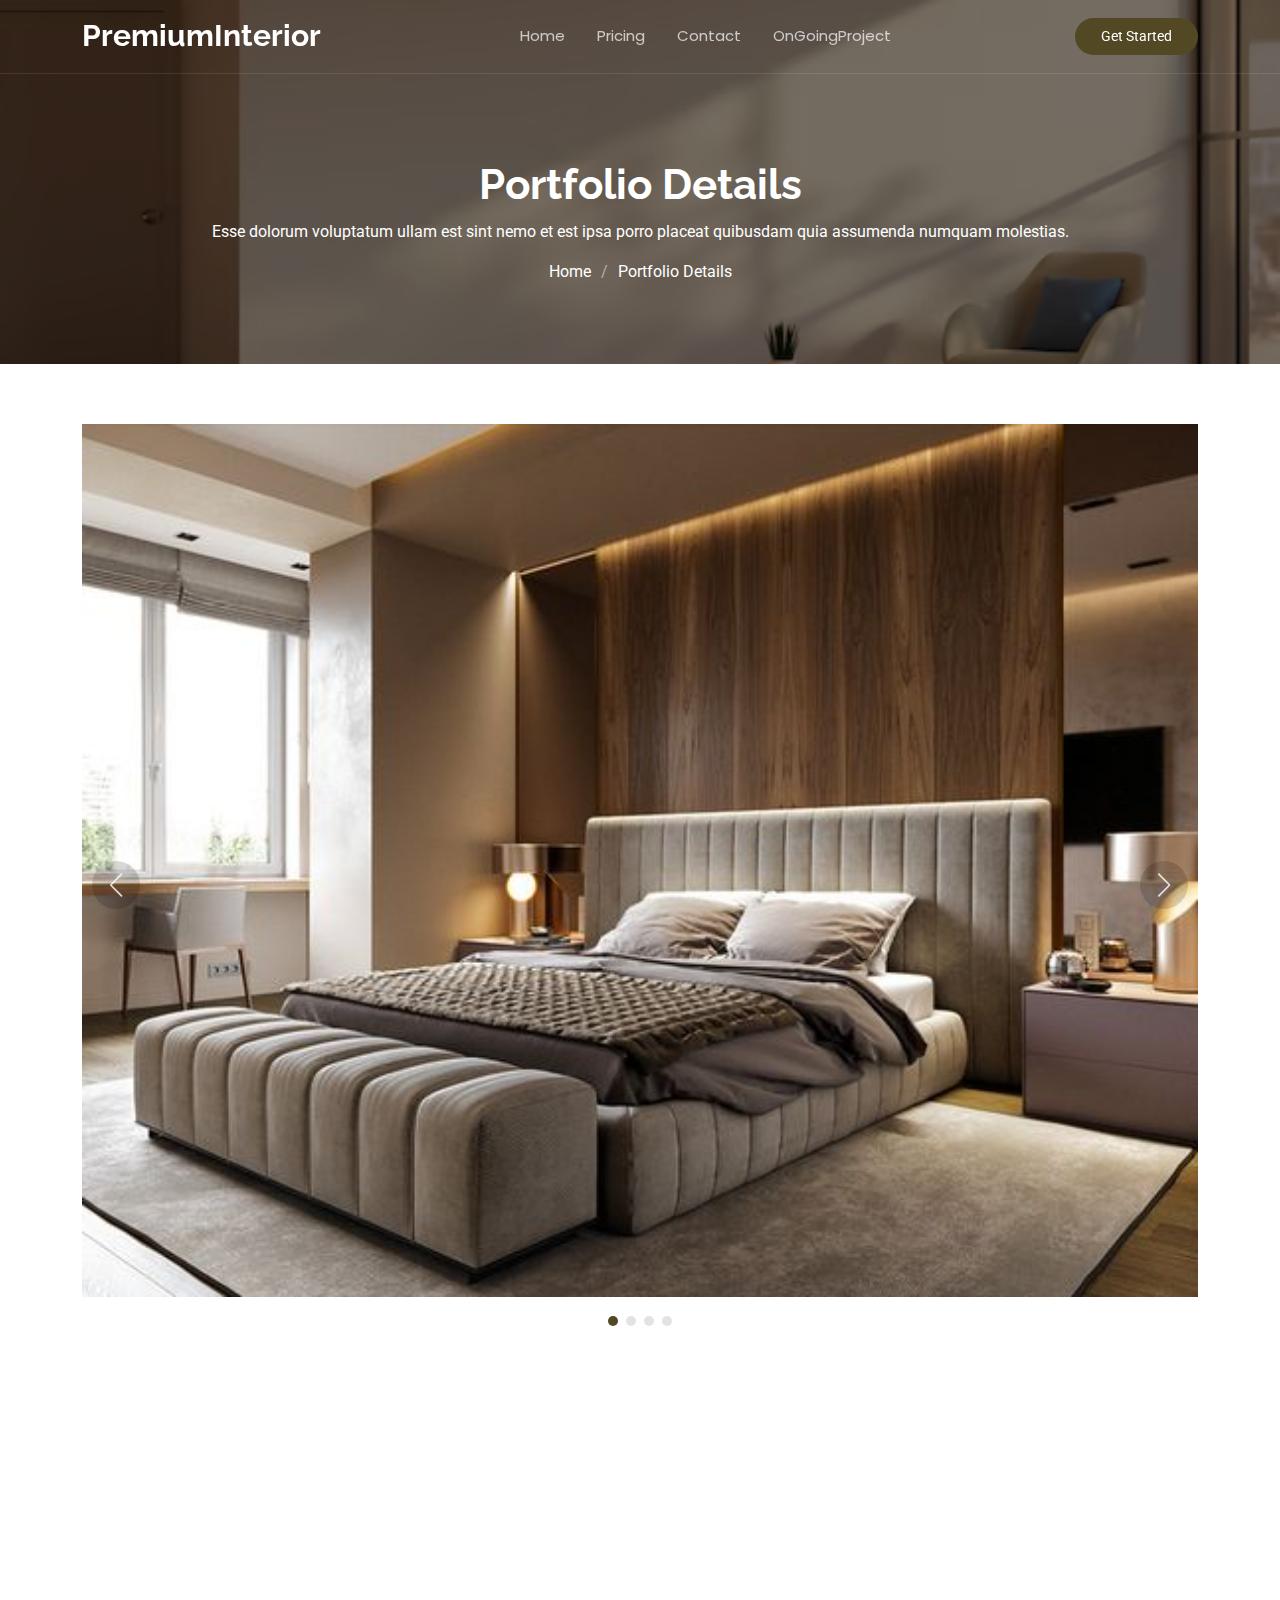
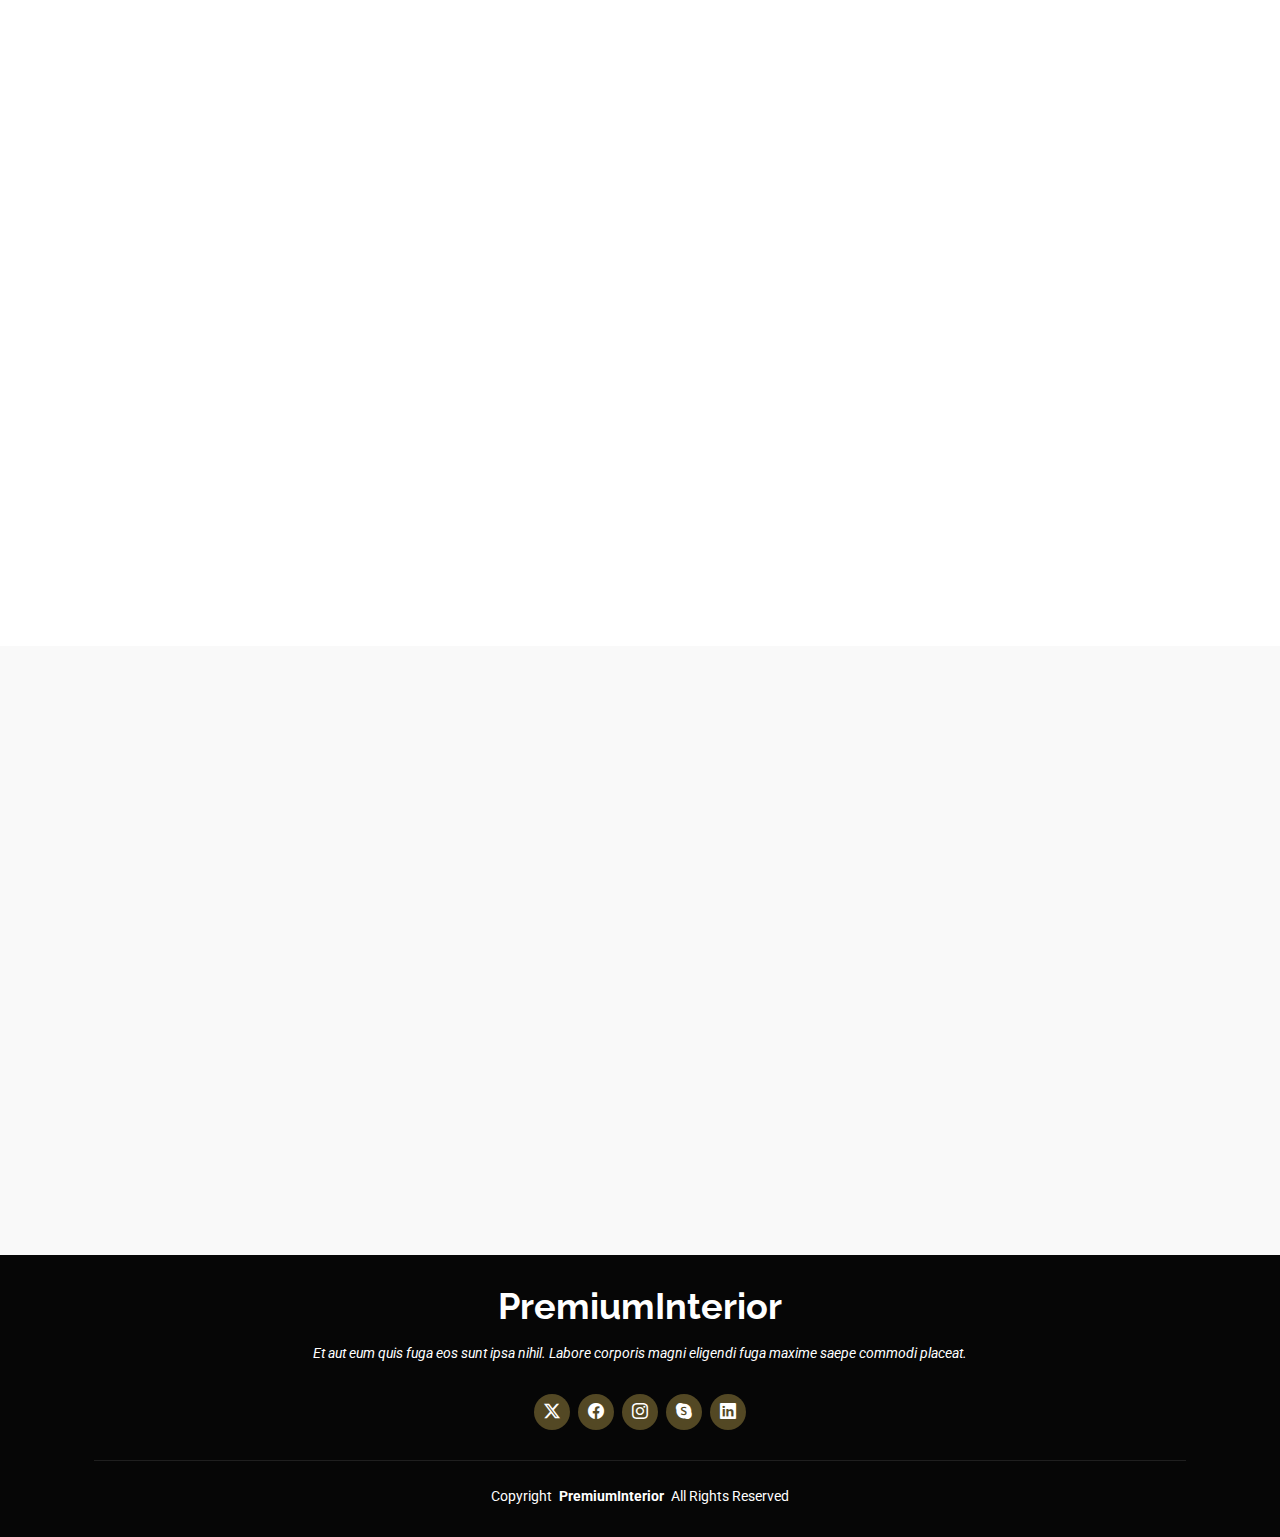
<file: portfolio-details.html>
<!DOCTYPE html>
<html lang="en">

<head>
  <meta charset="utf-8">
  <meta content="width=device-width, initial-scale=1.0" name="viewport">
  <title>Portofoliodetails - PremiumInterior</title>
  <meta name="description" content="">
  <meta name="keywords" content="">

  <!-- Favicons -->
  <link href="img/IT.png" rel="icon">
  <link href="img/apple-touch-icon.png" rel="apple-touch-icon">

  <!-- Fonts -->
  <link href="https://fonts.googleapis.com" rel="preconnect">
  <link href="https://fonts.gstatic.com" rel="preconnect" crossorigin>
  <link href="https://fonts.googleapis.com/css2?family=Roboto:ital,wght@0,100;0,300;0,400;0,500;0,700;0,900;1,100;1,300;1,400;1,500;1,700;1,900&family=Poppins:ital,wght@0,100;0,200;0,300;0,400;0,500;0,600;0,700;0,800;0,900;1,100;1,200;1,300;1,400;1,500;1,600;1,700;1,800;1,900&family=Raleway:ital,wght@0,100;0,200;0,300;0,400;0,500;0,600;0,700;0,800;0,900;1,100;1,200;1,300;1,400;1,500;1,600;1,700;1,800;1,900&display=swap" rel="stylesheet">

  <!-- Vendor CSS Files -->
  <link href="vendor/bootstrap/css/bootstrap.min.css" rel="stylesheet">
  <link href="vendor/bootstrap-icons/bootstrap-icons.css" rel="stylesheet">
  <link href="vendor/aos/aos.css" rel="stylesheet">
  <link href="vendor/glightbox/css/glightbox.min.css" rel="stylesheet">
  <link href="vendor/swiper/swiper-bundle.min.css" rel="stylesheet">

  <!-- Main CSS File -->
  <link href="css/main.css" rel="stylesheet">
</head>

<body class="portfolio-details-page">

  <header id="header" class="header d-flex align-items-center fixed-top">
    <div class="container position-relative d-flex align-items-center justify-content-between">

      <a href="index.html" class="logo d-flex align-items-center me-auto me-xl-0">
        <!-- Uncomment the line below if you also wish to use an image logo -->
        <!-- <img src="img/logo.png" alt=""> -->
        <h1 class="sitename">PremiumInterior</h1>
      </a>

      <nav id="navmenu" class="navmenu">
        <ul>
          <li><a href="index.html">Home</a></li>
          <li><a href="pricing.html">Pricing</a></li>
          <li><a href="#contact">Contact</a></li>
          <li><a href="#ongoing">OnGoingProject</a></li>
            </ul>
            <i class="mobile-nav-toggle d-xl-none bi bi-list"></i>
          </nav>
    
          <a class="cta-btn" href="#details">Get Started</a>
    
        </div>
      </header>

  <main class="main">
    <!-- Page Title -->
    <div class="page-title dark-background" data-aos="fade" style="background-image: url(img/dumybackground.avif);">
      <div class="container position-relative">
        <h1>Portfolio Details</h1>
        <p>Esse dolorum voluptatum ullam est sint nemo et est ipsa porro placeat quibusdam quia assumenda numquam molestias.</p>
        <nav class="breadcrumbs">
          <ol>
            <li><a href="index.html" style="color:rgb(255, 255, 255);">Home</a></li>
            <li class="current">Portfolio Details</li>
          </ol>
        </nav>
      </div>
    </div><!-- End Page Title -->

    <!-- Portfolio Details Section -->
    <section id="portfolio-details" class="portfolio-details section">

      <div class="container" data-aos="fade-up">

        <div class="portfolio-details-slider swiper init-swiper">
          <script type="application/json" class="swiper-config">
            {
              "loop": true,
              "speed": 600,
              "autoplay": {
                "delay": 5000
              },
              "slidesPerView": "auto",
              "navigation": {
                "nextEl": ".swiper-button-next",
                "prevEl": ".swiper-button-prev"
              },
              "pagination": {
                "el": ".swiper-pagination",
                "type": "bullets",
                "clickable": true
              }
            }
          </script>
          <div class="swiper-wrapper align-items-center">

            <div class="swiper-slide">
              <img src="img/product-portfolio/hotel1.jpg" alt="">
            </div>

            <div class="swiper-slide">
              <img src="img/product-portfolio/library1.jpg" alt="">
            </div>

            <div class="swiper-slide">
              <img src="img/product-portfolio/kithenset2.webp" alt="">
            </div>

            <div class="swiper-slide">
              <img src="img/product-portfolio/other3.jpg" alt="">
            </div>

          </div>
          <div class="swiper-button-prev"></div>
          <div class="swiper-button-next"></div>
          <div class="swiper-pagination"></div>
        </div>
        <section id="details" div class="row justify-content-between gy-4 mt-4">
          <div class="col-lg-8" data-aos="fade-up">
            <div class="portfolio-description">
              <h2>This is an example of portfolio details</h2>
              <p>
                Autem ipsum nam porro corporis rerum. Quis eos dolorem eos itaque inventore commodi labore quia quia. Exercitationem repudiandae officiis neque suscipit non officia eaque itaque enim. Voluptatem officia accusantium nesciunt est omnis tempora consectetur dignissimos. Sequi nulla at esse enim cum deserunt eius.
              </p>
              <p>
                Amet consequatur qui dolore veniam voluptatem voluptatem sit. Non aspernatur atque natus ut cum nam et. Praesentium error dolores rerum minus sequi quia veritatis eum. Eos et doloribus doloremque nesciunt molestiae laboriosam.
              </p>

              <div class="testimonial-item">
                <p>
                  <i class="bi bi-quote quote-icon-left"></i>
                  <span>Export tempor illum tamen malis malis eram quae irure esse labore quem cillum quid cillum eram malis quorum velit fore eram velit sunt aliqua noster fugiat irure amet legam anim culpa.</span>
                  <i class="bi bi-quote quote-icon-right"></i>
                </p>
                <div>
                  <img src="img/testimonials/rolland.jpeg" class="testimonial-img" alt="">
                  <h3>handsomeGuy</h3>
                  <h5>WEB Builder</h5>
                </div>
              </div>

              <p>
                Impedit ipsum quae et aliquid doloribus et voluptatem quasi. Perspiciatis occaecati earum et magnam animi. Quibusdam non qui ea vitae suscipit vitae sunt. Repudiandae incidunt cumque minus deserunt assumenda tempore. Delectus voluptas necessitatibus est.
              </p>

              <p>
                Sunt voluptatum sapiente facilis quo odio aut ipsum repellat debitis. Molestiae et autem libero. Explicabo et quod necessitatibus similique quis dolor eum. Numquam eaque praesentium rem et qui nesciunt.
              </p>

            </div>
          </div>
          
          <div class="col-lg-3 col-md-6" section id="ongoing" data-aos="fade-up" data-aos-delay="100">
            <div class="portfolio-info">
              <h3>Ongoing Project</h3>
              <ul>
                <li><strong>Category</strong> interior design</li>
                <li><strong>Client</strong> UIA Company</li>
                <li><strong>Project date</strong> 01 March, 2025</li>
                <li><strong>Project URL</strong> <a href="#">www.UIA.com</a></li>
                <li><a href="#" class="btn-visit align-self-start">MoreProject</a></li>
              </ul>
            </div>
          </div>
        </section   >

      </div>

    </section><!-- /Portfolio Details Section -->

  </main>
</section><!-- /Recent Posts Section -->

<!-- Contact Section -->
<section id="contact" class="contact section light-background">

  <!-- Section Title -->
  <div class="container section-title" data-aos="fade-up">
    <h2>Contact</h2>
  </div><!-- End Section Title -->
  <div class="container" data-aos="fade" data-aos-delay="100">

    <div class="row gy-4">

      <div class="col-lg-4">
        <div class="info-item d-flex" data-aos="fade-up" data-aos-delay="200">
          <i class="bi bi-geo-alt flex-shrink-0"></i>
          <div>
            <h3>Address</h3>
            <p>Jakarta, Indonesia</p>
          </div>
        </div><!-- End Info Item -->

        <div class="info-item d-flex" data-aos="fade-up" data-aos-delay="300">
          <i class="bi bi-telephone flex-shrink-0"></i>
          <div>
            <h3>Call Us</h3>
            <p>+62 8180 9870 985</p>
          </div>
        </div><!-- End Info Item -->

        <div class="info-item d-flex" data-aos="fade-up" data-aos-delay="400">
          <i class="bi bi-envelope flex-shrink-0"></i>
          <div>
            <h3>Email Us</h3>
            <p>dummy@gmail.com</p>
          </div>
        </div><!-- End Info Item -->

      </div>

      <div class="col-lg-8">
        <form action="forms/contact.php" method="post" class="php-email-form" data-aos="fade-up" data-aos-delay="200">
          <div class="row gy-4">

            <div class="col-md-6">
              <input type="text" name="name" class="form-control" placeholder="Your Name" required="">
            </div>

            <div class="col-md-6 ">
              <input type="email" class="form-control" name="email" placeholder="Your Email" required="">
            </div>

            <div class="col-md-12">
              <input type="text" class="form-control" name="subject" placeholder="Subject" required="">
            </div>

            <div class="col-md-12">
              <textarea class="form-control" name="message" rows="6" placeholder="Message" required=""></textarea>
            </div>

            <div class="col-md-12 text-center">
              <div class="loading">Loading</div>
              <div class="error-message"></div>
              <div class="sent-message">Your message has been sent. Thank you!</div>

              <button type="submit">Send Message</button>
            </div>

          </div>
        </form>
      </div><!-- End Contact Form -->

    </div>

  </div>

</section><!-- /Contact Section -->


  <footer id="footer" class="footer dark-background">
    <div class="container">
      <h3 class="sitename">PremiumInterior</h3>
      <p>Et aut eum quis fuga eos sunt ipsa nihil. Labore corporis magni eligendi fuga maxime saepe commodi placeat.</p>
      <div class="social-links d-flex justify-content-center">
        <a href=""><i class="bi bi-twitter-x"></i></a>
        <a href=""><i class="bi bi-facebook"></i></a>
        <a href=""><i class="bi bi-instagram"></i></a>
        <a href=""><i class="bi bi-skype"></i></a>
        <a href=""><i class="bi bi-linkedin"></i></a>
      </div>
      <div class="container">
        <div class="copyright">
          <span>Copyright</span> <strong class="px-1 sitename">PremiumInterior</strong> <span>All Rights Reserved</span>
        </div>
      </div>
    </div>
  </footer>

  <!-- Scroll Top -->
  <a href="#" id="scroll-top" class="scroll-top d-flex align-items-center justify-content-center"><i class="bi bi-arrow-up-short"></i></a>

  <!-- Preloader -->
  <div id="preloader"></div>

  <!-- Vendor JS Files -->
  <script src="vendor/bootstrap/js/bootstrap.bundle.min.js"></script>
  <script src="vendor/php-email-form/validate.js"></script>
  <script src="vendor/aos/aos.js"></script>
  <script src="vendor/glightbox/js/glightbox.min.js"></script>
  <script src="vendor/purecounter/purecounter_vanilla.js"></script>
  <script src="vendor/imagesloaded/imagesloaded.pkgd.min.js"></script>
  <script src="vendor/isotope-layout/isotope.pkgd.min.js"></script>
  <script src="vendor/swiper/swiper-bundle.min.js"></script>

  <!-- Main JS File -->
  <script src="js/main.js"></script>

</body>

</html>
</file>
<file: css/main.css>
:root {
  --default-font: "Roboto",  system-ui, -apple-system, "Segoe UI", Roboto, "Helvetica Neue", Arial, "Noto Sans", "Liberation Sans", sans-serif, "Apple Color Emoji", "Segoe UI Emoji", "Segoe UI Symbol", "Noto Color Emoji";
  --heading-font: "Raleway",  sans-serif;
  --nav-font: "Poppins",  sans-serif;
}

/* Global Colors - The following color variables are used throughout the website. Updating them here will change the color scheme of the entire website */
:root { 
  --background-color: #ffffff; /* Background color for the entire website, including individual sections */
  --default-color: #444444; /* Default color used for the majority of the text content across the entire website */
  --heading-color: #282828; /* Color for headings, subheadings and title throughout the website */
  --accent-color: #534824; /* Accent color that represents your brand on the website. It's used for buttons, links, and other elements that need to stand out */
  --surface-color: #ffffff; /* The surface color is used as a background of boxed elements within sections, such as cards, icon boxes, or other elements that require a visual separation from the global background. */
  --contrast-color: #ffffff; /* Contrast color for text, ensuring readability against backgrounds of accent, heading, or default colors. */
}

/* Nav Menu Colors - The following color variables are used specifically for the navigation menu. They are separate from the global colors to allow for more customization options */
:root {
  --nav-color: #ffffff;  /* The default color of the main navmenu links */
  --nav-hover-color: #dbcd9e; /* Applied to main navmenu links when they are hovered over or active */
  --nav-mobile-background-color: #ffffff; /* Used as the background color for mobile navigation menu */
  --nav-dropdown-background-color: #ffffff; /* Used as the background color for dropdown items that appear when hovering over primary navigation items */
  --nav-dropdown-color: #444444; /* Used for navigation links of the dropdown items in the navigation menu. */
  --nav-dropdown-hover-color: #009961; /* Similar to --nav-hover-color, this color is applied to dropdown navigation links when they are hovered over. */
}

/* Color Presets - These classes override global colors when applied to any section or element, providing reuse of the sam color scheme. */

.light-background {
  --background-color: #f9f9f9;
  --surface-color: #ffffff;
}

.dark-background {
  --background-color: #060606;
  --default-color: #ffffff;
  --heading-color: #ffffff;
  --surface-color: #252525;
  --contrast-color: #ffffff;
}

/* Smooth scroll */
:root {
  scroll-behavior: smooth;
}

/*--------------------------------------------------------------
# General Styling & Shared Classes
--------------------------------------------------------------*/
body {
  color: var(--default-color);
  background-color: var(--background-color);
  font-family: var(--default-font);
}

a {
  color: var(--accent-color);
  text-decoration: none;
  transition: 0.3s;
}

a:hover {
  color: color-mix(in srgb, var(--accent-color), transparent 25%);
  text-decoration: none;
}

h1,
h2,
h3,
h4,
h5,
h6 {
  color: var(--heading-color);
  font-family: var(--heading-font);
}

/* Pulsating Play Button
------------------------------*/
.pulsating-play-btn {
  width: 94px;
  height: 94px;
  background: radial-gradient(var(--accent-color) 50%, color-mix(in srgb, var(--accent-color), transparent 75%) 52%);
  border-radius: 50%;
  display: block;
  position: relative;
  overflow: hidden;
}

.pulsating-play-btn:before {
  content: "";
  position: absolute;
  width: 120px;
  height: 120px;
  animation-delay: 0s;
  animation: pulsate-play-btn 2s;
  animation-direction: forwards;
  animation-iteration-count: infinite;
  animation-timing-function: steps;
  opacity: 1;
  border-radius: 50%;
  border: 5px solid color-mix(in srgb, var(--accent-color), transparent 30%);
  top: -15%;
  left: -15%;
  background: rgba(198, 16, 0, 0);
}

.pulsating-play-btn:after {
  content: "";
  position: absolute;
  left: 50%;
  top: 50%;
  transform: translateX(-40%) translateY(-50%);
  width: 0;
  height: 0;
  border-top: 10px solid transparent;
  border-bottom: 10px solid transparent;
  border-left: 15px solid #fff;
  z-index: 100;
  transition: all 400ms cubic-bezier(0.55, 0.055, 0.675, 0.19);
}

.pulsating-play-btn:hover:before {
  content: "";
  position: absolute;
  left: 50%;
  top: 50%;
  transform: translateX(-40%) translateY(-50%);
  width: 0;
  height: 0;
  border: none;
  border-top: 10px solid transparent;
  border-bottom: 10px solid transparent;
  border-left: 15px solid #fff;
  z-index: 200;
  animation: none;
  border-radius: 0;
}

.pulsating-play-btn:hover:after {
  border-left: 15px solid var(--accent-color);
  transform: scale(20);
}

@keyframes pulsate-play-btn {
  0% {
    transform: scale(0.6, 0.6);
    opacity: 1;
  }

  100% {
    transform: scale(1, 1);
    opacity: 0;
  }
}

/* PHP Email Form Messages
------------------------------*/
.php-email-form .error-message {
  display: none;
  background: #df1529;
  color: #ffffff;
  text-align: left;
  padding: 15px;
  margin-bottom: 24px;
  font-weight: 600;
}

.php-email-form .sent-message {
  display: none;
  color: #ffffff;
  background: #059652;
  text-align: center;
  padding: 15px;
  margin-bottom: 24px;
  font-weight: 600;
}

.php-email-form .loading {
  display: none;
  background: var(--surface-color);
  text-align: center;
  padding: 15px;
  margin-bottom: 24px;
}

.php-email-form .loading:before {
  content: "";
  display: inline-block;
  border-radius: 50%;
  width: 24px;
  height: 24px;
  margin: 0 10px -6px 0;
  border: 3px solid var(--accent-color);
  border-top-color: var(--surface-color);
  animation: php-email-form-loading 1s linear infinite;
}

@keyframes php-email-form-loading {
  0% {
    transform: rotate(0deg);
  }

  100% {
    transform: rotate(360deg);
  }
}

/*--------------------------------------------------------------
# Global Header
--------------------------------------------------------------*/
.header {
  --background-color: rgba(0, 0, 0, 0);
  --default-color: #ffffff;
  --heading-color: #ffffff;
  color: var(--default-color);
  background-color: var(--background-color);
  padding: 10px 0;
  transition: all 0.5s;
  z-index: 997;
  border-bottom: 1px solid color-mix(in srgb, var(--default-color), transparent 90%);
}

.header .logo {
  line-height: 1;
}

.header .logo img {
  max-height: 36px;
  margin-right: 8px;
}

.header .logo h1 {
  font-size: 30px;
  margin: 0;
  font-weight: 700;
  color: var(--heading-color);
}

.header .cta-btn,
.header .cta-btn:focus {
  color: var(--contrast-color);
  background: var(--accent-color);
  font-size: 14px;
  padding: 8px 26px;
  margin: 0;
  border-radius: 50px;
  transition: 0.3s;
}

.header .cta-btn:hover,
.header .cta-btn:focus:hover {
  color: var(--contrast-color);
  background: color-mix(in srgb, var(--accent-color), transparent 15%);
}

@media (max-width: 1200px) {
  .header .logo {
    order: 1;
  }

  .header .logo h1 {
    font-size: 24px;
  }

  .header .cta-btn {
    order: 2;
    margin: 0 15px 0 0;
    padding: 6px 20px;
  }

  .header .navmenu {
    order: 3;
  }
}

/* Global Header on Scroll
------------------------------*/
.scrolled .header {
  --background-color: rgba(40, 40, 40, 0.9);
}

/*--------------------------------------------------------------
# Navigation Menu
--------------------------------------------------------------*/
/* Desktop Navigation */
@media (min-width: 1200px) {
  .navmenu {
    padding: 0;
  }

  .navmenu ul {
    margin: 0;
    padding: 0;
    display: flex;
    list-style: none;
    align-items: center;
  }

  .navmenu li {
    position: relative;
  }

  .navmenu>ul>li {
    white-space: nowrap;
    padding: 15px 14px;
  }

  .navmenu>ul>li:last-child {
    padding-right: 0;
  }

  .navmenu a,
  .navmenu a:focus {
    color: color-mix(in srgb, var(--nav-color), transparent 30%);
    font-size: 15px;
    padding: 0 2px;
    font-family: var(--nav-font);
    font-weight: 400;
    display: flex;
    align-items: center;
    justify-content: space-between;
    white-space: nowrap;
    transition: 0.3s;
    position: relative;
  }

  .navmenu a i,
  .navmenu a:focus i {
    font-size: 12px;
    line-height: 0;
    margin-left: 5px;
    transition: 0.3s;
  }

  .navmenu>ul>li>a:before {
    content: "";
    position: absolute;
    height: 2px;
    bottom: -27px;
    left: 0;
    background-color: var(--nav-hover-color);
    visibility: hidden;
    width: 0px;
    transition: all 0.3s ease-in-out 0s;
  }

  .navmenu a:hover:before,
  .navmenu li:hover>a:before,
  .navmenu .active:before {
    visibility: visible;
    width: 100%;
  }

  .navmenu li:hover>a,
  .navmenu .active,
  .navmenu .active:focus {
    color: var(--nav-color);
  }

  .navmenu .dropdown ul {
    margin: 0;
    padding: 10px 0;
    background: var(--nav-dropdown-background-color);
    display: block;
    position: absolute;
    visibility: hidden;
    left: 14px;
    top: 130%;
    opacity: 0;
    transition: 0.3s;
    border-radius: 4px;
    z-index: 99;
    box-shadow: 0px 0px 30px rgba(0, 0, 0, 0.1);
  }

  .navmenu .dropdown ul li {
    min-width: 200px;
  }

  .navmenu .dropdown ul a {
    padding: 10px 20px;
    font-size: 15px;
    text-transform: none;
    color: var(--nav-dropdown-color);
  }

  .navmenu .dropdown ul a i {
    font-size: 12px;
  }

  .navmenu .dropdown ul a:hover,
  .navmenu .dropdown ul .active:hover,
  .navmenu .dropdown ul li:hover>a {
    color: var(--nav-dropdown-hover-color);
  }

  .navmenu .dropdown:hover>ul {
    opacity: 1;
    top: 100%;
    visibility: visible;
  }

  .navmenu .dropdown .dropdown ul {
    top: 0;
    left: -90%;
    visibility: hidden;
  }

  .navmenu .dropdown .dropdown:hover>ul {
    opacity: 1;
    top: 0;
    left: -100%;
    visibility: visible;
  }
}

/* Mobile Navigation */
@media (max-width: 1199px) {
  .mobile-nav-toggle {
    color: var(--nav-color);
    font-size: 28px;
    line-height: 0;
    margin-right: 10px;
    cursor: pointer;
    transition: color 0.3s;
  }

  .navmenu {
    padding: 0;
    z-index: 9997;
  }

  .navmenu ul {
    display: none;
    list-style: none;
    position: absolute;
    inset: 60px 20px 20px 20px;
    padding: 10px 0;
    margin: 0;
    border-radius: 6px;
    background-color: var(--nav-mobile-background-color);
    border: 1px solid color-mix(in srgb, var(--default-color), transparent 90%);
    box-shadow: none;
    overflow-y: auto;
    transition: 0.3s;
    z-index: 9998;
  }

  .navmenu a,
  .navmenu a:focus {
    color: var(--nav-dropdown-color);
    padding: 10px 20px;
    font-family: var(--nav-font);
    font-size: 17px;
    font-weight: 500;
    display: flex;
    align-items: center;
    justify-content: space-between;
    white-space: nowrap;
    transition: 0.3s;
  }

  .navmenu a i,
  .navmenu a:focus i {
    font-size: 12px;
    line-height: 0;
    margin-left: 5px;
    width: 30px;
    height: 30px;
    display: flex;
    align-items: center;
    justify-content: center;
    border-radius: 50%;
    transition: 0.3s;
    background-color: color-mix(in srgb, var(--accent-color), transparent 90%);
  }

  .navmenu a i:hover,
  .navmenu a:focus i:hover {
    background-color: var(--accent-color);
    color: var(--contrast-color);
  }

  .navmenu a:hover,
  .navmenu .active,
  .navmenu .active:focus {
    color: var(--nav-dropdown-hover-color);
  }

  .navmenu .active i,
  .navmenu .active:focus i {
    background-color: var(--accent-color);
    color: var(--contrast-color);
    transform: rotate(180deg);
  }

  .navmenu .dropdown ul {
    position: static;
    display: none;
    z-index: 99;
    padding: 10px 0;
    margin: 10px 20px;
    background-color: var(--nav-dropdown-background-color);
    transition: all 0.5s ease-in-out;
  }

  .navmenu .dropdown ul ul {
    background-color: rgba(33, 37, 41, 0.1);
  }

  .navmenu .dropdown>.dropdown-active {
    display: block;
    background-color: rgba(33, 37, 41, 0.03);
  }

  .mobile-nav-active {
    overflow: hidden;
  }

  .mobile-nav-active .mobile-nav-toggle {
    color: #fff;
    position: absolute;
    font-size: 32px;
    top: 15px;
    right: 15px;
    margin-right: 0;
    z-index: 9999;
  }

  .mobile-nav-active .navmenu {
    position: fixed;
    overflow: hidden;
    inset: 0;
    background: rgba(33, 37, 41, 0.8);
    transition: 0.3s;
  }

  .mobile-nav-active .navmenu>ul {
    display: block;
  }
}

/*--------------------------------------------------------------
# Global Footer
--------------------------------------------------------------*/
.footer {
  color: var(--default-color);
  background-color: var(--background-color);
  font-size: 14px;
  text-align: center;
  padding: 30px 0;
  position: relative;
}

.footer h3 {
  font-size: 36px;
  font-weight: 700;
  position: relative;
  padding: 0;
  margin: 0 0 15px 0;
}

.footer p {
  font-size: 15;
  font-style: italic;
  padding: 0;
  margin: 0 0 30px 0;
}

.footer .social-links {
  margin: 0 0 30px 0;
}

.footer .social-links a {
  font-size: 16px;
  display: flex;
  align-items: center;
  justify-content: center;
  background: var(--accent-color);
  color: var(--contrast-color);
  line-height: 1;
  margin: 0 4px;
  border-radius: 50%;
  text-align: center;
  width: 36px;
  height: 36px;
  transition: 0.3s;
}

.footer .social-links a:hover {
  background: color-mix(in srgb, var(--accent-color), transparent 20%);
  text-decoration: none;
}

.footer .copyright {
  padding-top: 25px;
  border-top: 1px solid color-mix(in srgb, var(--default-color), transparent 90%);
}

.footer .credits {
  font-size: 13px;
  padding-top: 5px;
}

/*--------------------------------------------------------------
# Preloader
--------------------------------------------------------------*/
#preloader {
  position: fixed;
  inset: 0;
  z-index: 9999;
  overflow: hidden;
  background-color: var(--background-color);
  transition: all 0.6s ease-out;
}

#preloader:before {
  content: "";
  position: fixed;
  top: calc(50% - 30px);
  left: calc(50% - 30px);
  border: 6px solid var(--accent-color);
  border-top-color: color-mix(in srgb, var(--accent-color), transparent 90%);
  border-radius: 50%;
  width: 60px;
  height: 60px;
  animation: animate-preloader 1s linear infinite;
}

@keyframes animate-preloader {
  0% {
    transform: rotate(0deg);
  }

  100% {
    transform: rotate(360deg);
  }
}

/*--------------------------------------------------------------
# Scroll Top Button
--------------------------------------------------------------*/
.scroll-top {
  position: fixed;
  visibility: hidden;
  opacity: 0;
  right: 15px;
  bottom: -15px;
  z-index: 99999;
  background-color: var(--accent-color);
  width: 44px;
  height: 44px;
  border-radius: 50px;
  transition: all 0.4s;
}

.scroll-top i {
  font-size: 24px;
  color: var(--contrast-color);
  line-height: 0;
}

.scroll-top:hover {
  background-color: color-mix(in srgb, var(--accent-color), transparent 20%);
  color: var(--contrast-color);
}

.scroll-top.active {
  visibility: visible;
  opacity: 1;
  bottom: 15px;
}

/*--------------------------------------------------------------
# Disable aos animation delay on mobile devices
--------------------------------------------------------------*/
@media screen and (max-width: 768px) {
  [data-aos-delay] {
    transition-delay: 0 !important;
  }
}

/*--------------------------------------------------------------
# Global Page Titles & Breadcrumbs
--------------------------------------------------------------*/
.page-title {
  color: var(--default-color);
  background-color: var(--background-color);
  background-size: cover;
  background-position: center;
  background-repeat: no-repeat;
  padding: 160px 0 80px 0;
  text-align: center;
  position: relative;
}

.page-title:before {
  content: "";
  background-color: color-mix(in srgb, var(--background-color), transparent 50%);
  position: absolute;
  inset: 0;
}

.page-title h1 {
  font-size: 42px;
  font-weight: 700;
  margin-bottom: 10px;
}

.page-title .breadcrumbs ol {
  display: flex;
  flex-wrap: wrap;
  list-style: none;
  justify-content: center;
  padding: 0;
  margin: 0;
  font-size: 16px;
  font-weight: 400;
}

.page-title .breadcrumbs ol li+li {
  padding-left: 10px;
}

.page-title .breadcrumbs ol li+li::before {
  content: "/";
  display: inline-block;
  padding-right: 10px;
  color: color-mix(in srgb, var(--default-color), transparent 50%);
}

/*--------------------------------------------------------------
# Global Sections
--------------------------------------------------------------*/
section,
.section {
  color: var(--default-color);
  background-color: var(--background-color);
  padding: 60px 0;
  scroll-margin-top: 72px;
  overflow: clip;
}

@media (max-width: 1199px) {

  section,
  .section {
    scroll-margin-top: 57px;
  }
}

/*--------------------------------------------------------------
# Global Section Titles
--------------------------------------------------------------*/
.section-title {
  padding-bottom: 60px;
  position: relative;
}

.section-title h2 {
  font-size: 32px;
  font-weight: 700;
  margin-bottom: 20px;
  padding-bottom: 20px;
  position: relative;
}

.section-title h2:after {
  content: "";
  position: absolute;
  display: block;
  width: 50px;
  height: 3px;
  background: var(--accent-color);
  left: 0;
  right: 0;
  bottom: 0;
}

.section-title p {
  margin-bottom: 0;
  color: color-mix(in srgb, var(--default-color) 90%, white 50%);
}

/*--------------------------------------------------------------
# Hero Section
--------------------------------------------------------------*/
.hero {
  width: 100%;
  min-height: 100vh;
  position: relative;
  padding: 80px 0;
  display: flex;
  align-items: center;
  justify-content: center;
}

.hero img {
  position: absolute;
  inset: 0;
  display: block;
  width: 100%;
  height: 100%;
  object-fit: cover;
  z-index: 1;
}

.hero:before {
  content: "";
  background: color-mix(in srgb, var(--background-color), transparent 30%);
  position: absolute;
  inset: 0;
  z-index: 2;
}

.hero .container {
  position: relative;
  z-index: 3;
}

.hero h2 {
  margin: 0;
  font-size: 48px;
  font-weight: 700;
}

.hero p {
  color: color-mix(in srgb, var(--default-color), transparent 20%);
  margin: 10px 0 20px 0;
  font-size: 24px;
}

@media (max-width: 768px) {
  .hero h2 {
    font-size: 32px;
    line-height: 36px;
  }

  .hero p {
    font-size: 18px;
    line-height: 24px;
  }
}

/*--------------------------------------------------------------
# About Section
--------------------------------------------------------------*/
.about ul {
  list-style: none;
  padding: 0;
}

.about ul li {
  padding-bottom: 5px;
  display: flex;
  align-items: center;
}

.about ul i {
  font-size: 20px;
  padding-right: 4px;
  color: var(--accent-color);
}

.about .read-more {
  background: var(--accent-color);
  color: var(--contrast-color);
  font-family: var(--heading-font);
  font-weight: 500;
  font-size: 16px;
  letter-spacing: 1px;
  padding: 10px 28px;
  border-radius: 50px;
  transition: 0.3s;
  display: inline-flex;
  align-items: center;
  justify-content: center;
}

.about .read-more i {
  font-size: 18px;
  margin-left: 5px;
  line-height: 0;
  transition: 0.3s;
}

.about .read-more:hover {
  background: color-mix(in srgb, var(--accent-color), transparent 20%);
}

.about .read-more:hover i {
  transform: translate(5px, 0);
}

/*--------------------------------------------------------------
# Services Section
--------------------------------------------------------------*/
.services .service-item {
  background-color: var(--surface-color);
  box-shadow: 0px 5px 90px 0px rgba(0, 0, 0, 0.1);
  padding: 60px 30px;
  transition: all ease-in-out 0.3s;
  border-radius: 18px;
  border-bottom: 5px solid var(--surface-color);
  height: 100%;
}

.services .service-item .icon {
  color: var(--contrast-color);
  background: var(--accent-color);
  margin: 0;
  width: 64px;
  height: 64px;
  border-radius: 50px;
  display: flex;
  align-items: center;
  justify-content: center;
  margin-bottom: 20px;
  font-size: 28px;
  transition: ease-in-out 0.3s;
}

.services .service-item h3 {
  font-weight: 700;
  margin: 10px 0 15px 0;
  font-size: 22px;
  transition: ease-in-out 0.3s;
}

.services .service-item p {
  line-height: 24px;
  font-size: 14px;
  margin-bottom: 0;
}

@media (min-width: 1365px) {
  .services .service-item:hover {
    transform: translateY(-10px);
    border-color: var(--accent-color);
  }

  .services .service-item:hover h3 {
    color: var(--accent-color);
  }
}

/*--------------------------------------------------------------
# Call To Action Section
--------------------------------------------------------------*/
.call-to-action {
  padding: 120px 0;
  position: relative;
  clip-path: inset(0);
}

.call-to-action img {
  position: fixed;
  top: 0;
  left: 0;
  display: block;
  width: 100%;
  height: 100%;
  object-fit: cover;
  z-index: 1;
}

.call-to-action:before {
  content: "";
  background: color-mix(in srgb, var(--background-color), transparent 50%);
  position: absolute;
  inset: 0;
  z-index: 2;
}

.call-to-action .container {
  position: relative;
  z-index: 3;
}

.call-to-action h3 {
  color: var(--default-color);
  font-size: 28px;
  font-weight: 700;
}

.call-to-action p {
  color: var(--default-color);
}

.call-to-action .cta-btn {
  font-family: var(--heading-font);
  font-weight: 500;
  font-size: 16px;
  letter-spacing: 1px;
  display: inline-block;
  padding: 12px 40px;
  border-radius: 50px;
  transition: 0.5s;
  margin: 10px;
  background: var(--accent-color);
  color: var(--contrast-color);
}

.call-to-action .cta-btn:hover {
  background: color-mix(in srgb, var(--accent-color) 90%, white 15%);
}

/*--------------------------------------------------------------
# Features Section
--------------------------------------------------------------*/
.features .features-image {
  position: relative;
  min-height: 400px;
}

.features .features-image img {
  position: absolute;
  inset: 0;
  display: block;
  width: 100%;
  height: 100%;
  object-fit: cover;
  z-index: 1;
}

.features .features-item h4 {
  font-size: 20px;
  font-weight: 700;
  margin: 0 0 5px 0;
}

.features .features-item i {
  font-size: 48px;
  color: var(--accent-color);
  margin-right: 20px;
  line-height: 0;
}

.features .features-item p {
  font-size: 15px;
  color: color-mix(in srgb, var(--default-color), transparent 20%);
  margin: 0;
}

/*--------------------------------------------------------------
# Clients Section
--------------------------------------------------------------*/
.clients .clients-wrap {
  border-top: 1px solid color-mix(in srgb, var(--default-color), transparent 85%);
  border-left: 1px solid color-mix(in srgb, var(--default-color), transparent 85%);
}

.clients .client-logo {
  background-color: var(--surface-color);
  display: flex;
  justify-content: center;
  align-items: center;
  border-right: 1px solid color-mix(in srgb, var(--default-color), transparent 85%);
  border-bottom: 1px solid color-mix(in srgb, var(--default-color), transparent 85%);
  overflow: hidden;
}

.clients .client-logo img {
  padding: 50px;
  max-width: 80%;
  transition: 0.3s;
}

@media (max-width: 640px) {
  .clients .client-logo img {
    padding: 30px;
    max-width: 50%;
  }
}

.clients .client-logo:hover img {
  transform: scale(1.1);
}

/*--------------------------------------------------------------
# Stats Section
--------------------------------------------------------------*/
.stats {
  position: relative;
}

.stats img {
  position: absolute;
  inset: 0;
  display: block;
  width: 100%;
  height: 100%;
  object-fit: cover;
  z-index: 1;
}

.stats:before {
  content: "";
  background: color-mix(in srgb, var(--background-color), transparent 20%);
  position: absolute;
  inset: 0;
  z-index: 2;
}

.stats .container {
  position: relative;
  z-index: 3;
}

.stats .subheading {
  text-align: center;
}

.stats .subheading h3 {
  font-weight: 700;
  font-size: 36px;
}

.stats .stats-item {
  padding: 30px;
  width: 100%;
}

.stats .stats-item span {
  font-size: 48px;
  display: block;
  color: var(--default-color);
  font-weight: 700;
}

.stats .stats-item p {
  padding: 0;
  margin: 0;
  font-family: var(--heading-font);
  font-size: 16px;
  font-weight: 700;
  color: color-mix(in srgb, var(--default-color), transparent 40%);
}

/*--------------------------------------------------------------
# Portfolio Section
--------------------------------------------------------------*/
.portfolio .portfolio-filters {
  padding: 0;
  margin: 0 auto 20px auto;
  list-style: none;
  text-align: center;
}

.portfolio .portfolio-filters li {
  cursor: pointer;
  display: inline-block;
  padding: 8px 20px 10px 20px;
  margin: 0;
  font-size: 15px;
  font-weight: 500;
  line-height: 1;
  margin-bottom: 5px;
  border-radius: 50px;
  transition: all 0.3s ease-in-out;
  font-family: var(--heading-font);
}

.portfolio .portfolio-filters li:hover,
.portfolio .portfolio-filters li.filter-active {
  color: var(--contrast-color);
  background-color: var(--accent-color);
}

.portfolio .portfolio-filters li:first-child {
  margin-left: 0;
}

.portfolio .portfolio-filters li:last-child {
  margin-right: 0;
}

@media (max-width: 575px) {
  .portfolio .portfolio-filters li {
    font-size: 14px;
    margin: 0 0 10px 0;
  }
}

.portfolio .portfolio-item {
  position: relative;
  overflow: hidden;
}

.portfolio .portfolio-item .portfolio-info {
  opacity: 0;
  position: absolute;
  left: 12px;
  right: 12px;
  bottom: -100%;
  z-index: 3;
  transition: all ease-in-out 0.5s;
  background: color-mix(in srgb, var(--surface-color), transparent 10%);
  padding: 15px;
}

.portfolio .portfolio-item .portfolio-info h4 {
  font-size: 18px;
  font-weight: 600;
  padding-right: 50px;
}

.portfolio .portfolio-item .portfolio-info p {
  color: color-mix(in srgb, var(--default-color), transparent 30%);
  font-size: 14px;
  margin-bottom: 0;
  padding-right: 50px;
}

.portfolio .portfolio-item .portfolio-info .preview-link,
.portfolio .portfolio-item .portfolio-info .details-link {
  position: absolute;
  right: 50px;
  font-size: 24px;
  top: calc(50% - 14px);
  color: color-mix(in srgb, var(--default-color), transparent 30%);
  transition: 0.3s;
  line-height: 0;
}

.portfolio .portfolio-item .portfolio-info .preview-link:hover,
.portfolio .portfolio-item .portfolio-info .details-link:hover {
  color: var(--accent-color);
}

.portfolio .portfolio-item .portfolio-info .details-link {
  right: 14px;
  font-size: 28px;
}

.portfolio .portfolio-item:hover .portfolio-info {
  opacity: 1;
  bottom: 0;
}

/*--------------------------------------------------------------
# Pricing Section
--------------------------------------------------------------*/
.pricing .pricing-item {
  background-color: var(--surface-color);
  box-shadow: 0px 5px 90px rgba(0, 0, 0, 0.1);
  padding: 40px 20px;
  text-align: center;
  border-radius: 8px;
  position: relative;
  overflow: hidden;
}

.pricing .pricing-item h3 {
  padding: 15px;
  margin-top: 15px;
  font-size: 18px;
  font-weight: 600;
}

.pricing .pricing-item h4 {
  color: var(--accent-color);
  font-size: 42px;
  font-family: var(--default-font);
  font-weight: 500;
}

.pricing .pricing-item h4 sup {
  font-size: 20px;
  top: -15px;
  left: -3px;
}

.pricing .pricing-item h4 span {
  color: color-mix(in srgb, var(--default-color), transparent 40%);
  font-size: 16px;
  font-weight: 300;
}

.pricing .pricing-item ul {
  padding: 20px 0;
  list-style: none;
  text-align: center;
  line-height: 20px;
  font-size: 14px;
}

.pricing .pricing-item ul li {
  padding-bottom: 16px;
}

.pricing .pricing-item ul .na {
  color: color-mix(in srgb, var(--default-color), transparent 60%);
  text-decoration: line-through;
}

.pricing .pricing-item .btn-wrap {
  padding: 15px;
  text-align: center;
}

.pricing .pricing-item .btn-buy {
  color: var(--accent-color);
  background-color: transparent;
  border: 2px solid var(--accent-color);
  display: inline-block;
  padding: 10px 40px 12px 40px;
  border-radius: 50px;
  font-size: 14px;
  font-family: var(--heading-font);
  font-weight: 600;
  transition: 0.3s;
}

.pricing .pricing-item .btn-buy:hover {
  background: var(--accent-color);
  color: var(--contrast-color);
}

.pricing .recommended .btn-buy {
  background: var(--accent-color);
  color: var(--contrast-color);
}

.pricing .recommended .btn-buy:hover {
  background: color-mix(in srgb, var(--accent-color), transparent 20%);
  border-color: color-mix(in srgb, var(--accent-color), transparent 20%);
}

.pricing .recommended-badge {
  position: absolute;
  top: 20px;
  left: 50%;
  transform: translateX(-50%);
  z-index: 1;
  font-size: 13px;
  padding: 3px 25px 6px 25px;
  background: color-mix(in srgb, var(--accent-color), transparent 92%);
  color: var(--accent-color);
  border-radius: 50px;
}

/*--------------------------------------------------------------
# Faq Section
--------------------------------------------------------------*/
.faq .content h3 {
  font-weight: 400;
  font-size: 34px;
}

.faq .content p {
  color: color-mix(in srgb, var(--default-color), transparent 30%);
}

.faq .faq-container {
  margin-top: 15px;
}

.faq .faq-container .faq-item {
  background-color: var(--surface-color);
  position: relative;
  padding: 20px;
  margin-bottom: 20px;
  box-shadow: 0px 5px 25px 0px rgba(0, 0, 0, 0.1);
  overflow: hidden;
}

.faq .faq-container .faq-item:last-child {
  margin-bottom: 0;
}

.faq .faq-container .faq-item h3 {
  font-weight: 600;
  font-size: 17px;
  line-height: 24px;
  margin: 0 30px 0 32px;
  transition: 0.3s;
  cursor: pointer;
}

.faq .faq-container .faq-item h3 span {
  color: var(--accent-color);
  padding-right: 5px;
}

.faq .faq-container .faq-item h3:hover {
  color: var(--accent-color);
}

.faq .faq-container .faq-item .faq-content {
  display: grid;
  grid-template-rows: 0fr;
  transition: 0.3s ease-in-out;
  visibility: hidden;
  opacity: 0;
}

.faq .faq-container .faq-item .faq-content p {
  margin-bottom: 0;
  overflow: hidden;
}

.faq .faq-container .faq-item .faq-icon {
  position: absolute;
  top: 22px;
  left: 20px;
  font-size: 22px;
  line-height: 0;
  transition: 0.3s;
  color: var(--accent-color);
}

.faq .faq-container .faq-item .faq-toggle {
  position: absolute;
  top: 20px;
  right: 20px;
  font-size: 16px;
  line-height: 0;
  transition: 0.3s;
  cursor: pointer;
}

.faq .faq-container .faq-item .faq-toggle:hover {
  color: var(--accent-color);
}

.faq .faq-container .faq-active h3 {
  color: var(--accent-color);
}

.faq .faq-container .faq-active .faq-content {
  grid-template-rows: 1fr;
  visibility: visible;
  opacity: 1;
  padding-top: 10px;
}

.faq .faq-container .faq-active .faq-toggle {
  transform: rotate(90deg);
  color: var(--accent-color);
}

/*--------------------------------------------------------------
# Recent Posts Section
--------------------------------------------------------------*/
.recent-posts article {
  background: var(--surface-color);
  box-shadow: 0 4px 16px rgba(0, 0, 0, 0.1);
  padding: 30px;
  height: 100%;
  border-radius: 10px;
  overflow: hidden;
}

.recent-posts .post-img {
  max-height: 240px;
  margin: -30px -30px 15px -30px;
  overflow: hidden;
}

.recent-posts .post-category {
  font-size: 16px;
  color: color-mix(in srgb, var(--default-color), transparent 50%);
  margin-bottom: 10px;
}

.recent-posts .title {
  font-size: 20px;
  font-weight: 700;
  padding: 0;
  margin: 0 0 20px 0;
}

.recent-posts .title a {
  color: var(--heading-color);
  transition: 0.3s;
}

.recent-posts .title a:hover {
  color: var(--accent-color);
}

.recent-posts .post-author-img {
  width: 50px;
  border-radius: 50%;
  margin-right: 15px;
}

.recent-posts .post-author {
  font-weight: 600;
  margin-bottom: 5px;
}

.recent-posts .post-date {
  font-size: 14px;
  color: color-mix(in srgb, var(--default-color), transparent 50%);
  margin-bottom: 0;
}

/*--------------------------------------------------------------
# Contact Section
--------------------------------------------------------------*/
.contact .info-item+.info-item {
  margin-top: 40px;
}

.contact .info-item i {
  color: var(--accent-color);
  background: color-mix(in srgb, var(--accent-color), transparent 92%);
  font-size: 20px;
  width: 44px;
  height: 44px;
  display: flex;
  justify-content: center;
  align-items: center;
  border-radius: 50px;
  transition: all 0.3s ease-in-out;
  margin-right: 15px;
}

.contact .info-item h3 {
  padding: 0;
  font-size: 18px;
  font-weight: 700;
  margin-bottom: 5px;
}

.contact .info-item p {
  padding: 0;
  margin-bottom: 0;
  font-size: 14px;
}

.contact .info-item:hover i {
  background: var(--accent-color);
  color: var(--contrast-color);
}

.contact .php-email-form {
  height: 100%;
}

.contact .php-email-form input[type=text],
.contact .php-email-form input[type=email],
.contact .php-email-form textarea {
  font-size: 14px;
  padding: 10px 15px;
  box-shadow: none;
  border-radius: 0;
  color: var(--default-color);
  background-color: var(--surface-color);
  border-color: color-mix(in srgb, var(--default-color), transparent 80%);
}

.contact .php-email-form input[type=text]:focus,
.contact .php-email-form input[type=email]:focus,
.contact .php-email-form textarea:focus {
  border-color: var(--accent-color);
}

.contact .php-email-form input[type=text]::placeholder,
.contact .php-email-form input[type=email]::placeholder,
.contact .php-email-form textarea::placeholder {
  color: color-mix(in srgb, var(--default-color), transparent 70%);
}

.contact .php-email-form button[type=submit] {
  color: var(--contrast-color);
  background: var(--accent-color);
  border: 0;
  padding: 10px 30px;
  transition: 0.4s;
  border-radius: 50px;
}

.contact .php-email-form button[type=submit]:hover {
  background: color-mix(in srgb, var(--accent-color), transparent 25%);
}

/*--------------------------------------------------------------
# Portfolio Details Section
--------------------------------------------------------------*/
.portfolio-details .portfolio-details-slider img {
  width: 100%;
}

.portfolio-details .swiper-wrapper {
  height: auto;
}

.portfolio-details .swiper-button-prev,
.portfolio-details .swiper-button-next {
  width: 48px;
  height: 48px;
}

.portfolio-details .swiper-button-prev:after,
.portfolio-details .swiper-button-next:after {
  color: rgba(255, 255, 255, 0.8);
  background-color: rgba(0, 0, 0, 0.15);
  font-size: 24px;
  border-radius: 50%;
  width: 48px;
  height: 48px;
  display: flex;
  align-items: center;
  justify-content: center;
  transition: 0.3s;
}

.portfolio-details .swiper-button-prev:hover:after,
.portfolio-details .swiper-button-next:hover:after {
  background-color: rgba(0, 0, 0, 0.3);
}

@media (max-width: 575px) {

  .portfolio-details .swiper-button-prev,
  .portfolio-details .swiper-button-next {
    display: none;
  }
}

.portfolio-details .swiper-pagination {
  margin-top: 20px;
  position: relative;
}

.portfolio-details .swiper-pagination .swiper-pagination-bullet {
  width: 10px;
  height: 10px;
  background-color: color-mix(in srgb, var(--default-color), transparent 85%);
  opacity: 1;
}

.portfolio-details .swiper-pagination .swiper-pagination-bullet-active {
  background-color: var(--accent-color);
}

.portfolio-details .portfolio-info h3 {
  font-size: 22px;
  font-weight: 700;
  margin-bottom: 20px;
  padding-bottom: 20px;
  position: relative;
}

.portfolio-details .portfolio-info h3:after {
  content: "";
  position: absolute;
  display: block;
  width: 50px;
  height: 3px;
  background: var(--accent-color);
  left: 0;
  bottom: 0;
}

.portfolio-details .portfolio-info ul {
  list-style: none;
  padding: 0;
  font-size: 15px;
}

.portfolio-details .portfolio-info ul li {
  display: flex;
  flex-direction: column;
  padding-bottom: 15px;
}

.portfolio-details .portfolio-info ul strong {
  text-transform: uppercase;
  font-weight: 400;
  color: color-mix(in srgb, var(--default-color), transparent 50%);
  font-size: 14px;
}

.portfolio-details .portfolio-info .btn-visit {
  padding: 8px 40px;
  background: var(--accent-color);
  color: var(--contrast-color);
  border-radius: 50px;
  transition: 0.3s;
}

.portfolio-details .portfolio-info .btn-visit:hover {
  background: color-mix(in srgb, var(--accent-color), transparent 20%);
}

.portfolio-details .portfolio-description h2 {
  font-size: 26px;
  font-weight: 700;
  margin-bottom: 20px;
}

.portfolio-details .portfolio-description p {
  padding: 0;
}

.portfolio-details .portfolio-description .testimonial-item {
  padding: 30px 30px 0 30px;
  position: relative;
  background: color-mix(in srgb, var(--default-color), transparent 97%);
  margin-bottom: 50px;
}

.portfolio-details .portfolio-description .testimonial-item .testimonial-img {
  width: 90px;
  border-radius: 50px;
  border: 6px solid var(--background-color);
  float: left;
  margin: 0 10px 0 0;
}

.portfolio-details .portfolio-description .testimonial-item h3 {
  font-size: 18px;
  font-weight: bold;
  margin: 15px 0 5px 0;
  padding-top: 20px;
}

.portfolio-details .portfolio-description .testimonial-item h4 {
  font-size: 14px;
  color: #6c757d;
  margin: 0;
}

.portfolio-details .portfolio-description .testimonial-item .quote-icon-left,
.portfolio-details .portfolio-description .testimonial-item .quote-icon-right {
  color: color-mix(in srgb, var(--accent-color), transparent 50%);
  font-size: 26px;
  line-height: 0;
}

.portfolio-details .portfolio-description .testimonial-item .quote-icon-left {
  display: inline-block;
  left: -5px;
  position: relative;
}

.portfolio-details .portfolio-description .testimonial-item .quote-icon-right {
  display: inline-block;
  right: -5px;
  position: relative;
  top: 10px;
  transform: scale(-1, -1);
}

.portfolio-details .portfolio-description .testimonial-item p {
  font-style: italic;
  margin: 0 0 15px 0 0 0;
  padding: 0;
}

/*--------------------------------------------------------------
# Service Details Section
--------------------------------------------------------------*/
.service-details .services-list {
  background-color: var(--surface-color);
  padding: 10px 30px;
  border: 1px solid color-mix(in srgb, var(--default-color), transparent 90%);
  margin-bottom: 20px;
}

.service-details .services-list a {
  display: block;
  line-height: 1;
  padding: 8px 0 8px 15px;
  border-left: 3px solid color-mix(in srgb, var(--default-color), transparent 70%);
  margin: 20px 0;
  color: color-mix(in srgb, var(--default-color), transparent 20%);
  transition: 0.3s;
}

.service-details .services-list a.active {
  color: var(--heading-color);
  font-weight: 700;
  border-color: var(--accent-color);
}

.service-details .services-list a:hover {
  border-color: var(--accent-color);
}

.service-details .services-img {
  margin-bottom: 20px;
}

.service-details h3 {
  font-size: 26px;
  font-weight: 700;
}

.service-details h4 {
  font-size: 20px;
  font-weight: 700;
}

.service-details p {
  font-size: 15px;
}

.service-details ul {
  list-style: none;
  padding: 0;
  font-size: 15px;
}

.service-details ul li {
  padding: 5px 0;
  display: flex;
  align-items: center;
}

.service-details ul i {
  font-size: 20px;
  margin-right: 8px;
  color: var(--accent-color);
}

/*--------------------------------------------------------------
# Starter Section Section
--------------------------------------------------------------*/
.starter-section {
  /* Add your styles here */
}

/*--------------------------------------------------------------
# Blog Posts Section
--------------------------------------------------------------*/
.blog-posts article {
  background-color: var(--surface-color);
  box-shadow: 0 4px 16px rgba(0, 0, 0, 0.1);
  padding: 30px;
  height: 100%;
  border-radius: 10px;
  overflow: hidden;
}

.blog-posts .post-img {
  max-height: 240px;
  margin: -30px -30px 15px -30px;
  overflow: hidden;
}

.blog-posts .post-category {
  font-size: 16px;
  color: color-mix(in srgb, var(--default-color), transparent 40%);
  margin-bottom: 10px;
}

.blog-posts .title {
  font-size: 20px;
  font-weight: 700;
  padding: 0;
  margin: 0 0 20px 0;
}

.blog-posts .title a {
  color: var(--heading-color);
  transition: 0.3s;
}

.blog-posts .title a:hover {
  color: var(--accent-color);
}

.blog-posts .post-author-img {
  width: 50px;
  border-radius: 50%;
  margin-right: 15px;
}

.blog-posts .post-author {
  font-weight: 600;
  margin-bottom: 5px;
}

.blog-posts .post-date {
  font-size: 14px;
  color: color-mix(in srgb, var(--default-color), transparent 40%);
  margin-bottom: 0;
}

/*--------------------------------------------------------------
# Blog Pagination Section
--------------------------------------------------------------*/
.blog-pagination {
  padding-top: 0;
  color: color-mix(in srgb, var(--default-color), transparent 40%);
}

.blog-pagination ul {
  display: flex;
  padding: 0;
  margin: 0;
  list-style: none;
}

.blog-pagination li {
  margin: 0 5px;
  transition: 0.3s;
}

.blog-pagination li a {
  color: var(--accent-color);
  display: flex;
  align-items: center;
  justify-content: center;
  width: 36px;
  height: 36px;
  border-radius: 50%;
  border: 1px solid var(--accent-color);
}

.blog-pagination li a.active,
.blog-pagination li a:hover {
  background: var(--accent-color);
  color: var(--contrast-color);
}

.blog-pagination li a.active a,
.blog-pagination li a:hover a {
  color: var(--contrast-color);
}

/*--------------------------------------------------------------
# Comment Form Section
--------------------------------------------------------------*/
.comment-form {
  padding-top: 10px;
}

.comment-form form {
  background-color: var(--surface-color);
  margin-top: 30px;
  padding: 30px;
  box-shadow: 0 4px 16px rgba(0, 0, 0, 0.1);
}

.comment-form form h4 {
  font-weight: bold;
  font-size: 22px;
}

.comment-form form p {
  font-size: 14px;
}

.comment-form form input {
  background-color: var(--surface-color);
  color: var(--default-color);
  border: 1px solid color-mix(in srgb, var(--default-color), transparent 70%);
  font-size: 14px;
  border-radius: 4px;
  padding: 10px 10px;
}

.comment-form form input:focus {
  color: var(--default-color);
  background-color: var(--surface-color);
  box-shadow: none;
  border-color: var(--accent-color);
}

.comment-form form input::placeholder {
  color: color-mix(in srgb, var(--default-color), transparent 50%);
}

.comment-form form textarea {
  background-color: var(--surface-color);
  color: var(--default-color);
  border: 1px solid color-mix(in srgb, var(--default-color), transparent 70%);
  border-radius: 4px;
  padding: 10px 10px;
  font-size: 14px;
  height: 120px;
}

.comment-form form textarea:focus {
  color: var(--default-color);
  box-shadow: none;
  border-color: var(--accent-color);
  background-color: var(--surface-color);
}

.comment-form form textarea::placeholder {
  color: color-mix(in srgb, var(--default-color), transparent 50%);
}

.comment-form form .form-group {
  margin-bottom: 25px;
}

.comment-form form .btn-primary {
  border-radius: 4px;
  padding: 10px 20px;
  border: 0;
  background-color: var(--accent-color);
  color: var(--contrast-color);
}

.comment-form form .btn-primary:hover {
  color: var(--contrast-color);
  background-color: color-mix(in srgb, var(--accent-color), transparent 20%);
}

/*--------------------------------------------------------------
# Widgets
--------------------------------------------------------------*/
.widgets-container {
  background-color: var(--surface-color);
  padding: 30px;
  margin: 60px 0 30px 0;
  box-shadow: 0 4px 16px rgba(0, 0, 0, 0.1);
}

.widget-title {
  color: var(--heading-color);
  font-size: 20px;
  font-weight: 700;
  padding: 0;
  margin: 0 0 20px 0;
}

.widget-item {
  margin-bottom: 40px;
}

.widget-item:last-child {
  margin-bottom: 0;
}

.blog-author-widget img {
  max-width: 120px;
  margin-right: 20px;
}

.blog-author-widget h4 {
  font-weight: 600;
  font-size: 24px;
  margin-bottom: 0px;
  padding: 0;
  color: color-mix(in srgb, var(--default-color), transparent 20%);
}

.blog-author-widget .social-links {
  margin: 5px 0;
}

.blog-author-widget .social-links a {
  color: color-mix(in srgb, var(--default-color), transparent 60%);
  margin-right: 5px;
  font-size: 18px;
}

.blog-author-widget .social-links a:hover {
  color: var(--accent-color);
}

.blog-author-widget p {
  font-style: italic;
  color: color-mix(in srgb, var(--default-color), transparent 30%);
  margin: 10px 0 0 0;
}

.search-widget form {
  background: var(--background-color);
  border: 1px solid color-mix(in srgb, var(--default-color), transparent 75%);
  padding: 3px 10px;
  position: relative;
  border-radius: 50px;
  transition: 0.3s;
}

.search-widget form input[type=text] {
  border: 0;
  padding: 4px 10px;
  border-radius: 4px;
  width: calc(100% - 40px);
  background-color: var(--background-color);
  color: var(--default-color);
}

.search-widget form input[type=text]:focus {
  outline: none;
}

.search-widget form button {
  background: none;
  color: var(--default-color);
  position: absolute;
  top: 0;
  right: 0;
  bottom: 0;
  border: 0;
  font-size: 16px;
  padding: 0 16px;
  transition: 0.3s;
  line-height: 0;
}

.search-widget form button i {
  line-height: 0;
}

.search-widget form button:hover {
  color: var(--accent-color);
}

.search-widget form:is(:focus-within) {
  border-color: var(--accent-color);
}

.categories-widget ul {
  list-style: none;
  padding: 0;
  margin: 0;
}

.categories-widget ul li {
  padding-bottom: 10px;
}

.categories-widget ul li:last-child {
  padding-bottom: 0;
}

.categories-widget ul a {
  color: color-mix(in srgb, var(--default-color), transparent 20%);
  transition: 0.3s;
}

.categories-widget ul a:hover {
  color: var(--accent-color);
}

.categories-widget ul a span {
  padding-left: 5px;
  color: color-mix(in srgb, var(--default-color), transparent 50%);
  font-size: 14px;
}

.recent-posts-widget .post-item {
  display: flex;
  margin-bottom: 15px;
}

.recent-posts-widget .post-item:last-child {
  margin-bottom: 0;
}

.recent-posts-widget .post-item img {
  width: 80px;
  margin-right: 15px;
}

.recent-posts-widget .post-item h4 {
  font-size: 15px;
  font-weight: bold;
  margin-bottom: 5px;
}

.recent-posts-widget .post-item h4 a {
  color: var(--default-color);
  transition: 0.3s;
}

.recent-posts-widget .post-item h4 a:hover {
  color: var(--accent-color);
}

.recent-posts-widget .post-item time {
  display: block;
  font-style: italic;
  font-size: 14px;
  color: color-mix(in srgb, var(--default-color), transparent 50%);
}

.tags-widget ul {
  list-style: none;
  padding: 0;
  margin: 0;
}

.tags-widget ul li {
  display: inline-block;
}

.tags-widget ul a {
  background-color: color-mix(in srgb, var(--default-color), transparent 94%);
  color: color-mix(in srgb, var(--default-color), transparent 30%);
  border-radius: 50px;
  font-size: 14px;
  padding: 5px 15px;
  margin: 0 6px 8px 0;
  display: inline-block;
  transition: 0.3s;
}

.tags-widget ul a:hover {
  background: var(--accent-color);
  color: var(--contrast-color);
}

.tags-widget ul a span {
  padding-left: 5px;
  color: color-mix(in srgb, var(--default-color), transparent 60%);
  font-size: 14px;
}

/*pricing widget */
.formpricing{
  max-width: 700px;
  margin: 0 auto;
  padding: 30px;
  border: 1px solid #ddd;
  border-radius: 10px;
  box-shadow: 0px 2px 10px rgba(0,0,0,0.1);
}

h4 {
  text-align: center;
  color: #0a2c2f;
}

.free-badge {
  background-color: #e60000;
  color: white;
  font-size: 0.8rem;
  padding: 4px 8px;
  border-radius: 6px;
  margin-left: 10px;
}

.form-pricing {
  margin-bottom: 20px;
}

label {
  display: block;
  font-weight: bold;
  margin-bottom: 6px;
}

input[type="text"],
input[type="tel"],
input[type="email"],
select {
  width: 100%;
  padding: 12px;
  border: 1px solid #ccc;
  border-radius: 6px;
  box-sizing: border-box;
}

input:required:invalid,
select:required:invalid {
  border-color: red;
}

.error-msg {
  color: red;
  font-size: 0.8rem;
}

.phone-group {
  display: flex;
  align-items: center;
}

.prefix {
  background-color: #eee;
  padding: 12px;
  border: 1px solid #ccc;
  border-right: none;
  border-radius: 6px 0 0 6px;
  font-weight: bold;
}

.phone-group input {
  border-radius: 0 6px 6px 0;
  border-left: none;
  flex-grow: 1;
}

.submit-btn {
  width: 100%;
  background-color: #a51e00;
  color: white;
  padding: 15px;
  font-size: 1rem;
  border: none;
  border-radius: 6px;
  cursor: pointer;
}

.submit-btn:hover {
  background-color: #861700;
}
</file>
